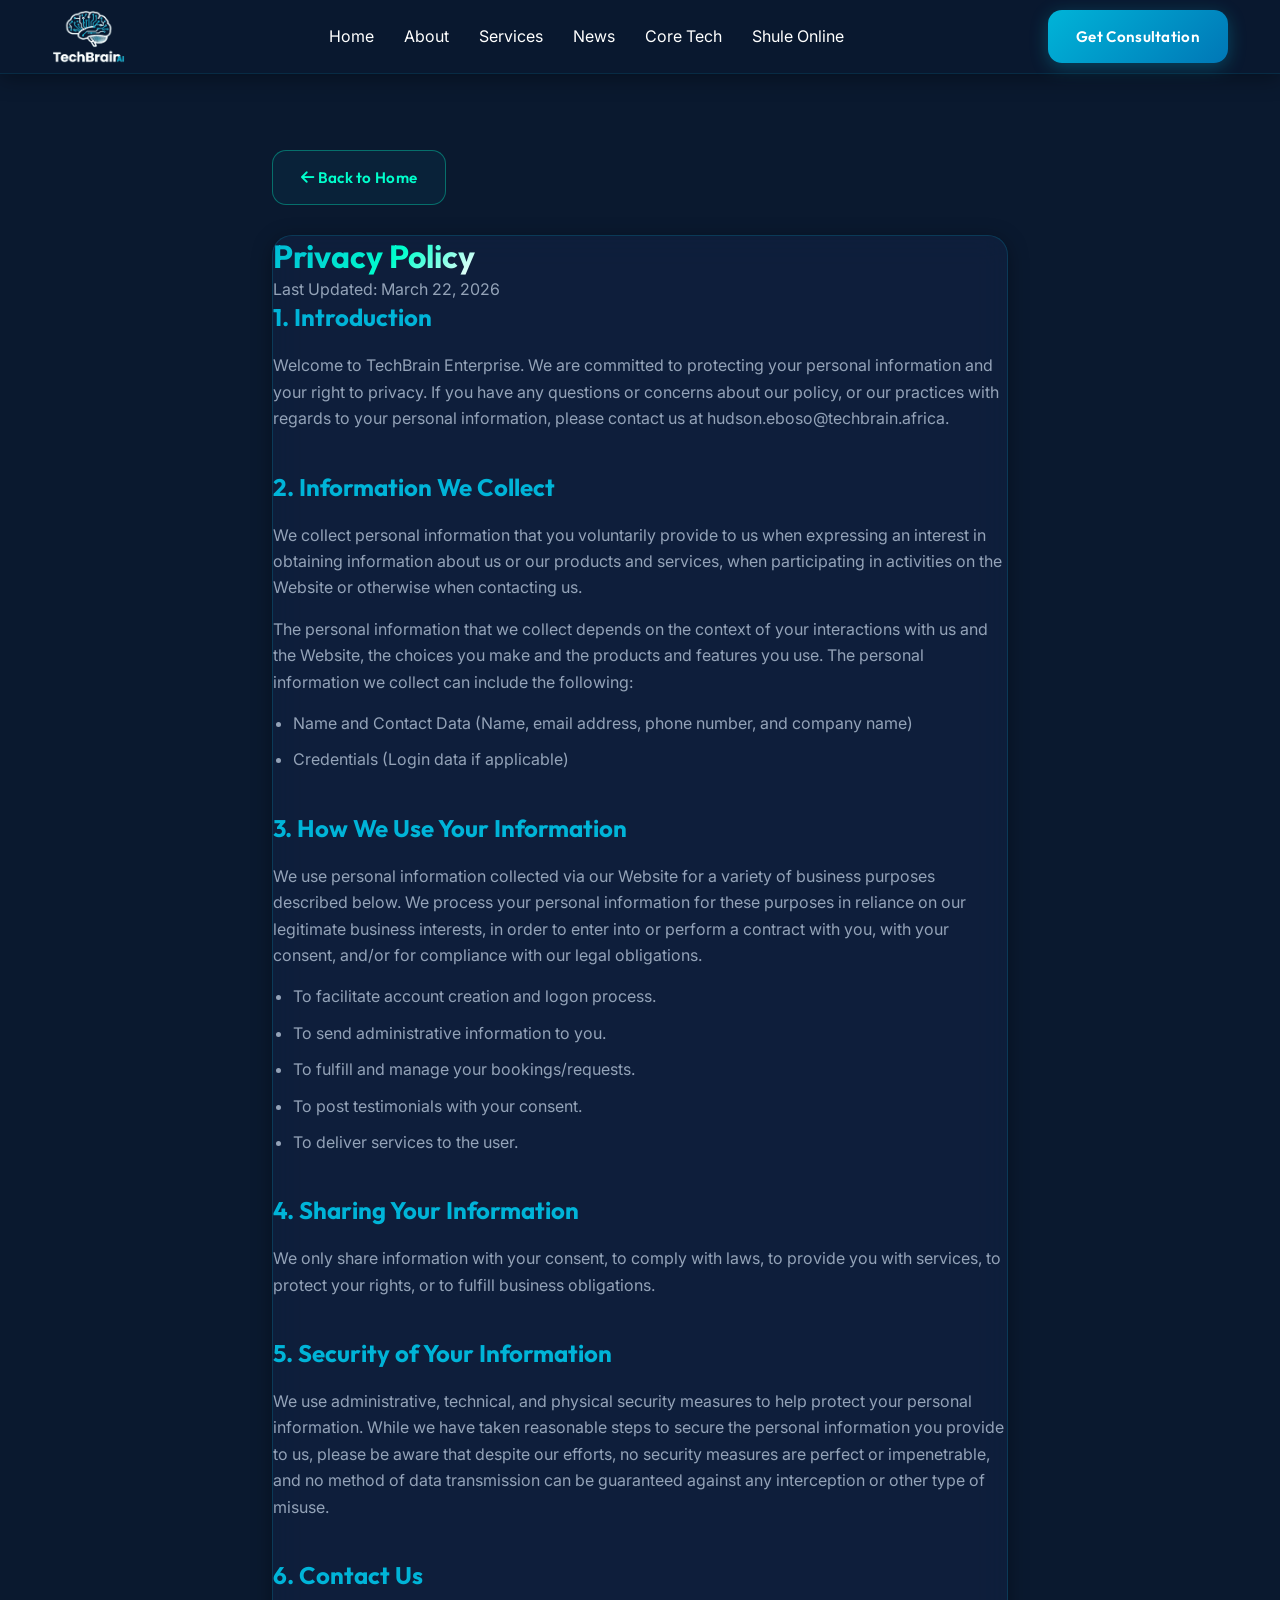
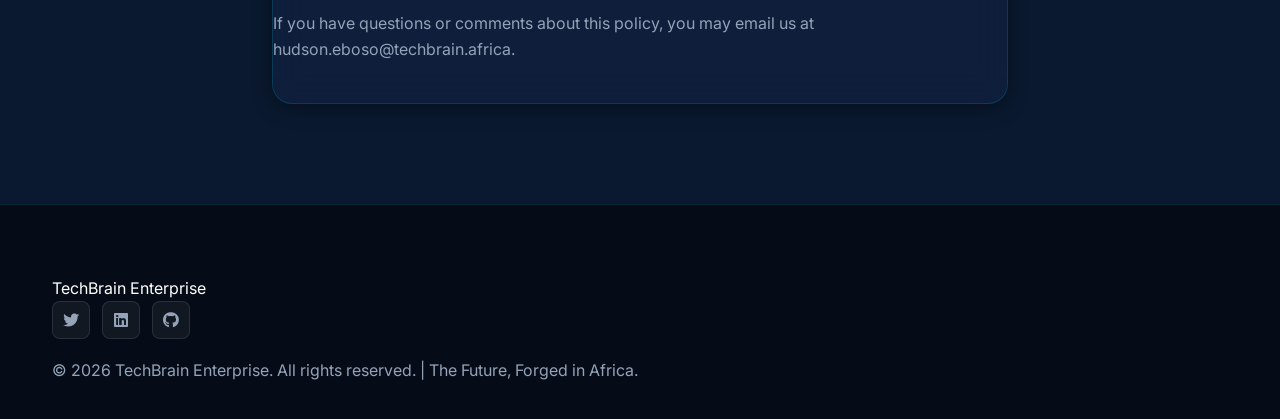
<file: privacy-policy.html>
<!DOCTYPE html>
<html lang="en">

<head>
    <meta charset="UTF-8">
    <meta name="viewport" content="width=device-width, initial-scale=1.0">
    <title>Privacy Policy | TechBrain Enterprise</title>
    <meta name="description" content="Privacy Policy for TechBrain Enterprise - Pioneering Intelligent Solutions from the Heart of Africa.">

    <!-- Google Analytics GA4 (Placeholder - User to configure Property ID later) -->
    <!--
    <script async src="https://www.googletagmanager.com/gtag/js?id=G-PLACEHOLDER"></script>
    <script>
      window.dataLayer = window.dataLayer || [];
      function gtag(){dataLayer.push(arguments);}
      gtag('js', new Date());
      gtag('config', 'G-PLACEHOLDER');
    </script>
    -->

    <!-- Fonts -->
    <link rel="preconnect" href="https://fonts.googleapis.com">
    <link rel="preconnect" href="https://fonts.gstatic.com" crossorigin>
    <link href="https://fonts.googleapis.com/css2?family=Inter:wght@300;400;500;600;700&family=Outfit:wght@300;400;500;600;700&display=swap" rel="stylesheet">

    <!-- Styles -->
    <link rel="stylesheet" href="style.css">
    <!-- FontAwesome for Icons -->
    <link rel="stylesheet" href="https://cdnjs.cloudflare.com/ajax/libs/font-awesome/6.4.0/css/all.min.css">
    
    <style>
        .policy-content {
            padding-top: 150px;
            padding-bottom: 100px;
            max-width: 800px;
            margin: 0 auto;
        }
        .policy-section {
            margin-bottom: 40px;
        }
        .policy-section h2 {
            color: var(--color-secondary);
            margin-bottom: 20px;
        }
        .policy-section p, .policy-section ul {
            color: var(--color-text-muted);
            margin-bottom: 15px;
        }
        .policy-section ul {
            padding-left: 20px;
        }
        .policy-section li {
            margin-bottom: 10px;
        }
        .back-home {
            margin-bottom: 30px;
            display: inline-block;
        }
    </style>
</head>

<body>

    <!-- Navigation -->
    <nav class="glass-panel" id="navbar">
        <div class="container nav-container">
            <a href="index.html" class="logo">
                <img src="techbrain-logo.png" alt="TechBrain AI" class="logo-img">
            </a>
            <div class="nav-links">
                <a href="index.html#home">Home</a>
                <a href="index.html#about">About</a>
                <a href="index.html#services">Services</a>
                <a href="index.html#news">News</a>
                <a href="index.html#technologies">Core Tech</a>
                <a href="shule-online.html">Shule Online</a>
            </div>
            <a href="index.html#contact" class="btn btn-primary glow-effect">Get Consultation</a>
            <div class="hamburger">
                <i class="fa-solid fa-bars"></i>
            </div>
        </div>
    </nav>

    <div class="container policy-content">
        <a href="index.html" class="back-home btn btn-outline"><i class="fa-solid fa-arrow-left"></i> Back to Home</a>
        
        <div class="glass-panel">
            <h1 class="gradient-text">Privacy Policy</h1>
            <p>Last Updated: March 22, 2026</p>
            
            <div class="policy-section">
                <h2>1. Introduction</h2>
                <p>Welcome to TechBrain Enterprise. We are committed to protecting your personal information and your right to privacy. If you have any questions or concerns about our policy, or our practices with regards to your personal information, please contact us at hudson.eboso@techbrain.africa.</p>
            </div>

            <div class="policy-section">
                <h2>2. Information We Collect</h2>
                <p>We collect personal information that you voluntarily provide to us when expressing an interest in obtaining information about us or our products and services, when participating in activities on the Website or otherwise when contacting us.</p>
                <p>The personal information that we collect depends on the context of your interactions with us and the Website, the choices you make and the products and features you use. The personal information we collect can include the following:</p>
                <ul>
                    <li>Name and Contact Data (Name, email address, phone number, and company name)</li>
                    <li>Credentials (Login data if applicable)</li>
                </ul>
            </div>

            <div class="policy-section">
                <h2>3. How We Use Your Information</h2>
                <p>We use personal information collected via our Website for a variety of business purposes described below. We process your personal information for these purposes in reliance on our legitimate business interests, in order to enter into or perform a contract with you, with your consent, and/or for compliance with our legal obligations.</p>
                <ul>
                    <li>To facilitate account creation and logon process.</li>
                    <li>To send administrative information to you.</li>
                    <li>To fulfill and manage your bookings/requests.</li>
                    <li>To post testimonials with your consent.</li>
                    <li>To deliver services to the user.</li>
                </ul>
            </div>

            <div class="policy-section">
                <h2>4. Sharing Your Information</h2>
                <p>We only share information with your consent, to comply with laws, to provide you with services, to protect your rights, or to fulfill business obligations.</p>
            </div>

            <div class="policy-section">
                <h2>5. Security of Your Information</h2>
                <p>We use administrative, technical, and physical security measures to help protect your personal information. While we have taken reasonable steps to secure the personal information you provide to us, please be aware that despite our efforts, no security measures are perfect or impenetrable, and no method of data transmission can be guaranteed against any interception or other type of misuse.</p>
            </div>

            <div class="policy-section">
                <h2>6. Contact Us</h2>
                <p>If you have questions or comments about this policy, you may email us at hudson.eboso@techbrain.africa.</p>
            </div>
        </div>
    </div>

    <!-- Footer -->
    <footer>
        <div class="container footer-content">
            <div class="footer-logo">TechBrain Enterprise</div>
            <div class="social-links">
                <a href="#"><i class="fa-brands fa-twitter"></i></a>
                <a href="https://www.linkedin.com/company/techbrainco/?viewAsMember=true" target="_blank"><i class="fa-brands fa-linkedin"></i></a>
                <a href="#"><i class="fa-brands fa-github"></i></a>
            </div>
            <p>&copy; 2026 TechBrain Enterprise. All rights reserved. | The Future, Forged in Africa.</p>
        </div>
    </footer>

</body>

</html>
</file>
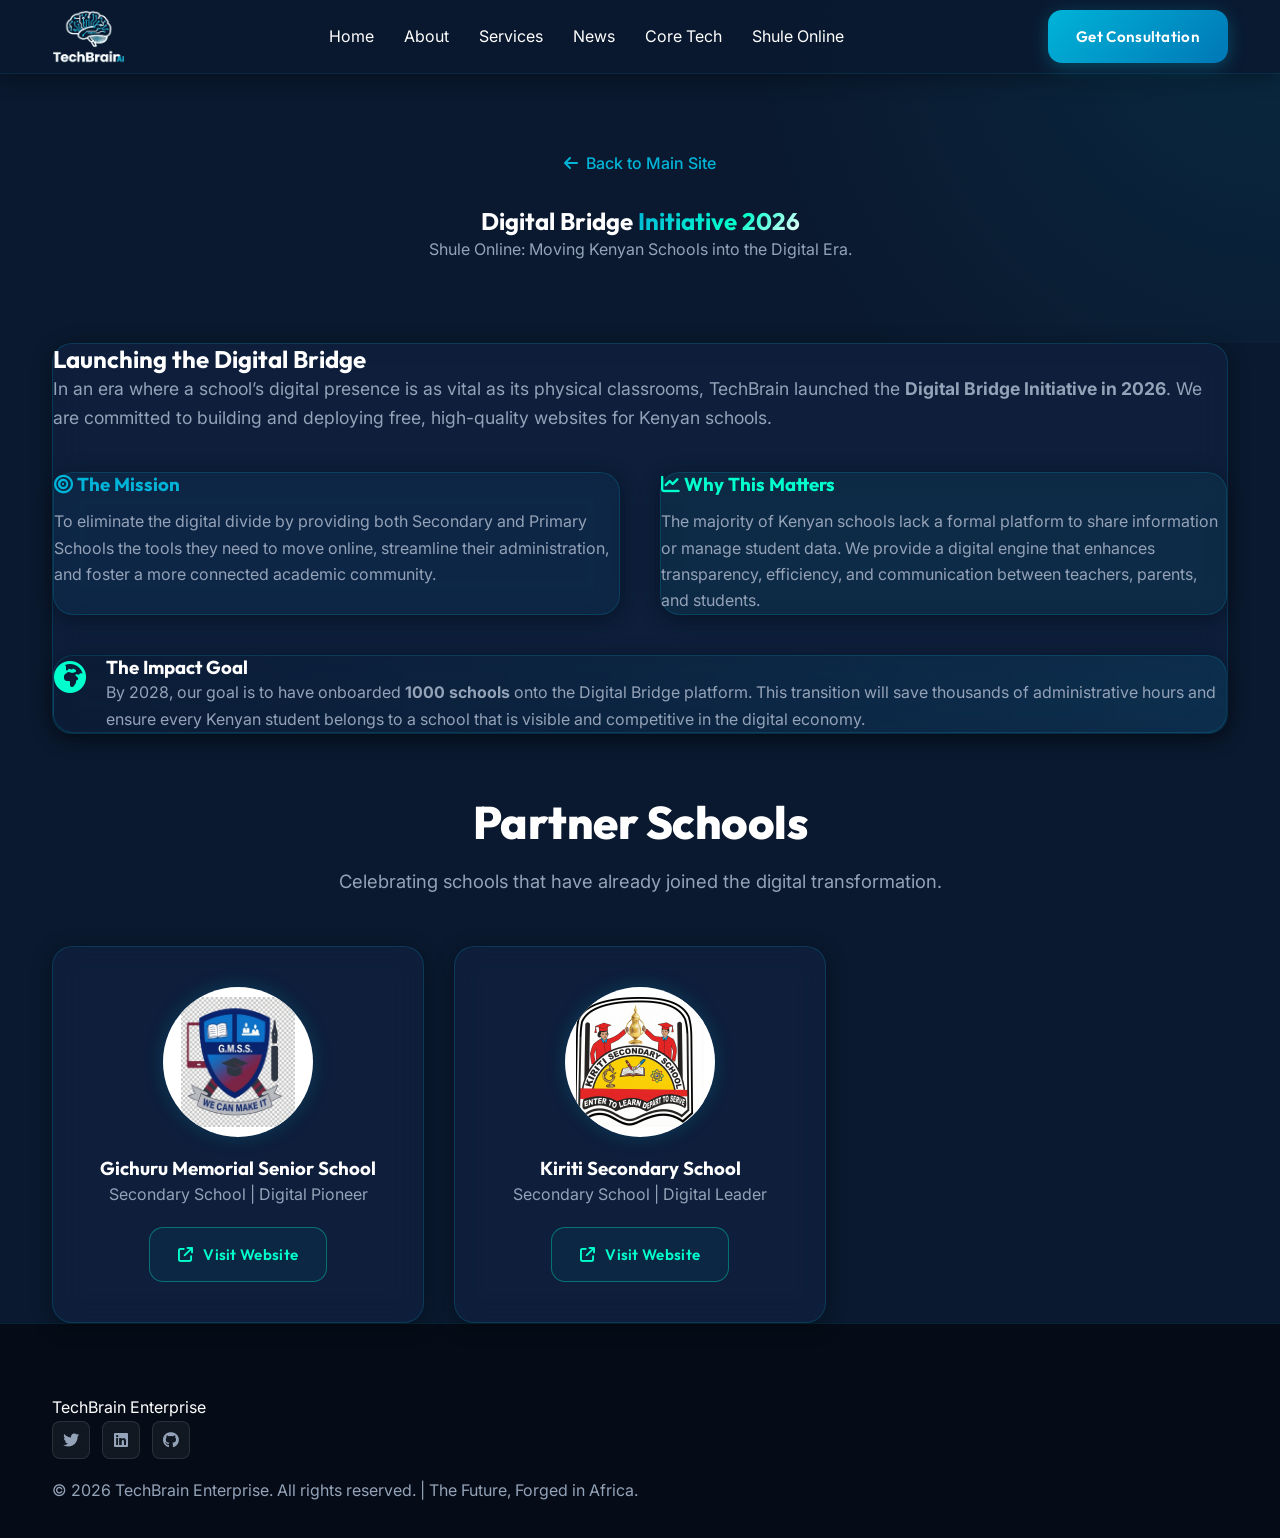
<file: shule-online.html>
<!DOCTYPE html>
<html lang="en">

<head>
    <meta charset="UTF-8">
    <meta name="viewport" content="width=device-width, initial-scale=1.0">
    <title>Shule Online | TechBrain Enterprise Initiative</title>
    <meta name="description"
        content="Digital Bridge Initiative by TechBrain Enterprise: Building and deploying free, high-quality websites for Kenyan schools.">

    <!-- Google Analytics GA4 (Placeholder - User to configure Property ID later) -->
    <!--
    <script async src="https://www.googletagmanager.com/gtag/js?id=G-PLACEHOLDER"></script>
    <script>
      window.dataLayer = window.dataLayer || [];
      function gtag(){dataLayer.push(arguments);}
      gtag('js', new Date());
      gtag('config', 'G-PLACEHOLDER');
    </script>
    -->

    <!-- Fonts -->
    <link rel="preconnect" href="https://fonts.googleapis.com">
    <link rel="preconnect" href="https://fonts.gstatic.com" crossorigin>
    <link
        href="https://fonts.googleapis.com/css2?family=Inter:wght@300;400;500;600;700&family=Outfit:wght@300;400;500;600;700&display=swap"
        rel="stylesheet">

    <!-- Styles -->
    <link rel="stylesheet" href="style.css">
    <!-- FontAwesome for Icons -->
    <link rel="stylesheet" href="https://cdnjs.cloudflare.com/ajax/libs/font-awesome/6.4.0/css/all.min.css">

    <style>
        .shule-hero {
            padding: 150px 0 80px;
            text-align: center;
            background: radial-gradient(circle at top right, rgba(0, 180, 216, 0.1), transparent 40%);
        }

        .initiative-card {
            margin-bottom: 60px;
        }

        .initiative-grid {
            display: grid;
            grid-template-columns: 1fr 1fr;
            gap: 40px;
            margin-top: 40px;
            text-align: left;
        }

        @media (max-width: 768px) {
            .initiative-grid {
                grid-template-columns: 1fr;
            }
        }

        .school-grid {
            display: grid;
            grid-template-columns: repeat(auto-fill, minmax(300px, 1fr));
            gap: 30px;
            margin-top: 40px;
        }

        .school-card {
            text-align: center;
            padding: 40px 20px;
            transition: var(--transition);
        }

        .school-card:hover {
            transform: translateY(-10px);
            border-color: var(--color-accent);
        }

        .school-logo {
            width: 150px;
            height: 150px;
            margin: 0 auto 20px;
            background: white;
            border-radius: 50%;
            padding: 10px;
            display: flex;
            align-items: center;
            justify-content: center;
            box-shadow: 0 0 20px rgba(0, 180, 216, 0.2);
            overflow: hidden;
        }

        .school-logo img {
            max-width: 100%;
            max-height: 100%;
            object-fit: contain;
        }

        .back-link {
            display: inline-flex;
            align-items: center;
            gap: 8px;
            margin-bottom: 30px;
            color: var(--color-secondary);
            font-weight: 500;
        }

        .back-link:hover {
            color: var(--color-accent);
        }
    </style>
</head>

<body>

    <!-- Navigation -->
    <nav class="glass-panel" id="navbar">
        <div class="container nav-container">
            <a href="index.html" class="logo">
                <img src="techbrain-logo.png" alt="TechBrain AI" class="logo-img">
            </a>
            <div class="nav-links">
                <a href="index.html#home">Home</a>
                <a href="index.html#about">About</a>
                <a href="index.html#services">Services</a>
                <a href="index.html#news">News</a>
                <a href="index.html#technologies">Core Tech</a>
                <a href="shule-online.html" class="highlight">Shule Online</a>
            </div>
            <a href="index.html#contact" class="btn btn-primary glow-effect">Get Consultation</a>
            <div class="hamburger">
                <i class="fa-solid fa-bars"></i>
            </div>
        </div>
    </nav>

    <!-- Hero Section -->
    <section class="shule-hero">
        <div class="container">
            <a href="index.html" class="back-link"><i class="fa-solid fa-arrow-left"></i> Back to Main Site</a>
            <h1 class="fade-in-up">Digital Bridge <span class="gradient-text">Initiative 2026</span></h1>
            <p class="fade-in-up delay-1" style="max-width: 800px; margin: 0 auto; color: var(--color-text-muted);">Shule Online: Moving Kenyan Schools into the Digital Era.</p>
        </div>
    </section>

    <!-- Project Background -->
    <section class="section">
        <div class="container">
            <div class="initiative-card glass-panel fade-in-up">
                <h2>Launching the Digital Bridge</h2>
                <p style="font-size: 1.1rem; margin-bottom: 30px; color: var(--color-text-muted);">In an era where a school’s digital presence is as vital as its physical classrooms, TechBrain launched the <strong>Digital Bridge Initiative in 2026</strong>. We are committed to building and deploying free, high-quality websites for Kenyan schools.</p>

                <div class="initiative-grid">
                    <div class="glass-panel" style="background: rgba(0, 180, 216, 0.05);">
                        <h3 style="color: var(--color-secondary); margin-bottom: 12px;"><i class="fa-solid fa-bullseye"></i> The Mission</h3>
                        <p style="color: var(--color-text-muted);">To eliminate the digital divide by providing both Secondary and Primary Schools the tools they need to move online, streamline their administration, and foster a more connected academic community.</p>
                    </div>
                    <div class="glass-panel" style="background: rgba(0, 255, 204, 0.05);">
                        <h3 style="color: var(--color-accent); margin-bottom: 12px;"><i class="fa-solid fa-chart-line"></i> Why This Matters</h3>
                        <p style="color: var(--color-text-muted);">The majority of Kenyan schools lack a formal platform to share information or manage student data. We provide a digital engine that enhances transparency, efficiency, and communication between teachers, parents, and students.</p>
                    </div>
                </div>

                <div class="mission-box glass-panel"
                    style="margin-top: 40px; background: linear-gradient(90deg, rgba(10, 25, 47, 0.5), rgba(0, 180, 216, 0.1)); display: flex; gap: 20px; align-items: flex-start;">
                    <i class="fa-solid fa-earth-africa" style="font-size: 2rem; color: var(--color-accent); margin-top: 5px;"></i>
                    <div>
                        <h3>The Impact Goal</h3>
                        <p style="color: var(--color-text-muted);">By 2028, our goal is to have onboarded <strong>1000 schools</strong> onto the Digital Bridge platform. This transition will save thousands of administrative hours and ensure every Kenyan student belongs to a school that is visible and competitive in the digital economy.</p>
                    </div>
                </div>
            </div>
        </div>
    </section>

    <!-- Partner Schools -->
    <section class="section bg-gradient">
        <div class="container">
            <h2 class="section-title text-center">Partner Schools</h2>
            <p class="section-subtitle text-center">Celebrating schools that have already joined the digital transformation.</p>

            <div class="school-grid">
                <!-- Gichuru Memorial Senior School -->
                <div class="school-card glass-panel fade-in-up">
                    <div class="school-logo">
                        <img src="logo_gichuru.png" alt="Gichuru Memorial Senior School Logo">
                    </div>
                    <h3>Gichuru Memorial Senior School</h3>
                    <p style="color: var(--color-text-muted);">Secondary School | Digital Pioneer</p>
                    <a href="#" class="btn btn-outline" style="margin-top: 20px;">
                        <i class="fa-solid fa-arrow-up-right-from-square"></i> Visit Website
                    </a>
                </div>

                <!-- Kiriti Secondary School -->
                <div class="school-card glass-panel fade-in-up delay-1">
                    <div class="school-logo">
                        <img src="logo_kiriti.png" alt="Kiriti Secondary School Logo">
                    </div>
                    <h3>Kiriti Secondary School</h3>
                    <p style="color: var(--color-text-muted);">Secondary School | Digital Leader</p>
                    <a href="#" class="btn btn-outline" style="margin-top: 20px;">
                        <i class="fa-solid fa-arrow-up-right-from-square"></i> Visit Website
                    </a>
                </div>
            </div>
        </div>
    </section>

    <!-- Footer -->
    <footer>
        <div class="container footer-content">
            <div class="footer-logo">TechBrain Enterprise</div>
            <div class="social-links">
                <a href="#"><i class="fa-brands fa-twitter"></i></a>
                <a href="https://www.linkedin.com/company/techbrainco/?viewAsMember=true" target="_blank"><i
                        class="fa-brands fa-linkedin"></i></a>
                <a href="#"><i class="fa-brands fa-github"></i></a>
            </div>
            <p>&copy; 2026 TechBrain Enterprise. All rights reserved. | The Future, Forged in Africa.</p>
        </div>
    </footer>

    <script src="script.js"></script>
</body>

</html>
</file>
<file: style.css>
/* =================================================================
   TECHBRAIN ENTERPRISE - PREMIER REDESIGN STYLESHEET
   Core Palette: Deep Space Blue, High-Tech Cyan, Electric Mint, Orange
   Mobile-First Architecture & Immersive Visual Showcase
   ================================================================= */

:root {
    --color-primary: #0a192f;
    --color-primary-dark: #060e1b;
    --color-primary-light: #112240;
    --color-secondary: #00b4d8;
    --color-accent: #00ffcc;
    --color-accent-orange: #ff9933;
    --color-accent-red: #ff3366;
    --color-bg: #0a192f;
    --color-text: #ffffff;
    --color-text-muted: #94a3b8;
    --color-text-dim: #64748b;
    
    --glass-bg: rgba(17, 34, 64, 0.7);
    --glass-bg-hover: rgba(23, 42, 69, 0.85);
    --glass-border: rgba(0, 180, 216, 0.18);
    --glass-border-bright: rgba(0, 255, 204, 0.45);
    
    --font-heading: 'Outfit', sans-serif;
    --font-body: 'Inter', sans-serif;
    --font-mono: 'JetBrains Mono', monospace;
    
    --transition-fast: all 0.2s cubic-bezier(0.16, 1, 0.3, 1);
    --transition: all 0.35s cubic-bezier(0.16, 1, 0.3, 1);
    --transition-slow: all 0.6s cubic-bezier(0.16, 1, 0.3, 1);
    
    --radius-sm: 8px;
    --radius-md: 14px;
    --radius-lg: 20px;
    --radius-full: 9999px;
    
    --shadow-subtle: 0 4px 20px rgba(0, 0, 0, 0.35);
    --shadow-glow-cyan: 0 0 25px rgba(0, 180, 216, 0.35);
    --shadow-glow-accent: 0 0 30px rgba(0, 255, 204, 0.3);
    
    --section-padding: 90px 0;
}

/* Base & Reset */
*, *::before, *::after {
    margin: 0;
    padding: 0;
    box-sizing: border-box;
}

html {
    scroll-behavior: smooth;
    font-size: 16px;
    -webkit-text-size-adjust: 100%;
}

body {
    font-family: var(--font-body);
    background-color: var(--color-bg);
    color: var(--color-text);
    line-height: 1.65;
    overflow-x: hidden;
    position: relative;
    -webkit-font-smoothing: antialiased;
    -moz-osx-font-smoothing: grayscale;
}

/* Container */
.container {
    width: 100%;
    max-width: 1240px;
    margin: 0 auto;
    padding: 0 20px;
}

@media (min-width: 768px) {
    .container {
        padding: 0 32px;
    }
}

/* Typography */
h1, h2, h3, h4, h5, h6 {
    font-family: var(--font-heading);
    font-weight: 700;
    color: var(--color-text);
    line-height: 1.25;
}

p {
    color: var(--color-text-muted);
}

a {
    text-decoration: none;
    color: inherit;
    transition: var(--transition-fast);
}

img {
    max-width: 100%;
    height: auto;
    display: block;
}

.gradient-text {
    background: linear-gradient(135deg, #00b4d8 0%, #00ffcc 60%, #ffffff 100%);
    -webkit-background-clip: text;
    -webkit-text-fill-color: transparent;
    display: inline-block;
}

.subheading-accent {
    display: inline-block;
    font-family: var(--font-mono);
    font-size: 0.8rem;
    font-weight: 600;
    color: var(--color-accent);
    letter-spacing: 2.5px;
    text-transform: uppercase;
    margin-bottom: 12px;
}

.section-title {
    font-size: 2.2rem;
    font-weight: 800;
    margin-bottom: 15px;
    letter-spacing: -0.5px;
}

.section-subtitle {
    font-size: 1.05rem;
    max-width: 680px;
    margin: 0 auto 50px auto;
    color: var(--color-text-muted);
}

@media (min-width: 768px) {
    .section-title {
        font-size: 2.85rem;
    }
    .section-subtitle {
        font-size: 1.15rem;
    }
}

.text-center {
    text-align: center;
}

/* Glassmorphism & Cards */
.glass-panel {
    background: var(--glass-bg);
    backdrop-filter: blur(14px);
    -webkit-backdrop-filter: blur(14px);
    border: 1px solid var(--glass-border);
    border-radius: var(--radius-lg);
    box-shadow: var(--shadow-subtle);
    transition: var(--transition);
}

.glass-panel:hover {
    border-color: rgba(0, 255, 204, 0.35);
    box-shadow: 0 8px 30px rgba(0, 0, 0, 0.45);
}

/* Buttons */
.btn {
    display: inline-flex;
    align-items: center;
    justify-content: center;
    gap: 10px;
    padding: 14px 28px;
    font-family: var(--font-heading);
    font-size: 0.95rem;
    font-weight: 600;
    border-radius: var(--radius-md);
    cursor: pointer;
    transition: var(--transition);
    border: none;
    text-align: center;
    letter-spacing: 0.3px;
    white-space: nowrap;
}

.btn-primary {
    background: linear-gradient(135deg, var(--color-secondary), #0077b6);
    color: #ffffff;
    box-shadow: 0 4px 18px rgba(0, 180, 216, 0.3);
}

.btn-primary:hover {
    background: linear-gradient(135deg, #00c6ff, var(--color-secondary));
    box-shadow: 0 6px 25px rgba(0, 180, 216, 0.55);
    transform: translateY(-2px);
    color: #ffffff;
}

.btn-outline {
    background: rgba(0, 180, 216, 0.06);
    color: var(--color-accent);
    border: 1px solid rgba(0, 255, 204, 0.35);
}

.btn-outline:hover {
    background: rgba(0, 255, 204, 0.12);
    border-color: var(--color-accent);
    color: #ffffff;
    transform: translateY(-2px);
}

.btn-sm {
    padding: 10px 20px;
    font-size: 0.88rem;
}

.full-width {
    width: 100%;
}

.glow-effect {
    position: relative;
    overflow: hidden;
}

.glow-effect::after {
    content: '';
    position: absolute;
    top: -50%;
    left: -50%;
    width: 200%;
    height: 200%;
    background: linear-gradient(
        45deg,
        transparent,
        rgba(255, 255, 255, 0.15),
        transparent
    );
    transform: rotate(45deg) translate(-100%, -100%);
    transition: transform 0.6s ease;
}

.glow-effect:hover::after {
    transform: rotate(45deg) translate(100%, 100%);
}

/* =================================================================
   NAVIGATION (Mobile-First Header)
   ================================================================= */
#navbar {
    position: fixed;
    top: 0;
    left: 0;
    width: 100%;
    z-index: 1000;
    background: rgba(10, 25, 47, 0.85);
    backdrop-filter: blur(16px);
    -webkit-backdrop-filter: blur(16px);
    border-radius: 0;
    border: none;
    border-bottom: 1px solid rgba(0, 180, 216, 0.12);
    transition: var(--transition);
    height: 74px;
}

#navbar.scrolled {
    background: rgba(6, 14, 27, 0.95);
    border-bottom-color: rgba(0, 255, 204, 0.25);
    box-shadow: 0 10px 30px rgba(0, 0, 0, 0.6);
}

.nav-container {
    display: flex;
    align-items: center;
    justify-content: space-between;
    height: 100%;
}

.logo {
    display: flex;
    align-items: center;
    z-index: 1001;
}

.logo-img {
    height: 48px;
    width: auto;
    object-fit: contain;
    transition: var(--transition);
}

.nav-actions {
    display: flex;
    align-items: center;
    gap: 16px;
}

.desktop-only {
    display: none;
}

/* Hamburger for Mobile */
.hamburger {
    background: transparent;
    border: none;
    cursor: pointer;
    display: flex;
    flex-direction: column;
    gap: 5px;
    padding: 8px;
    z-index: 1001;
}

.hamburger .bar {
    display: block;
    width: 24px;
    height: 2px;
    background-color: var(--color-accent);
    border-radius: 2px;
    transition: var(--transition-fast);
}

.hamburger.active .bar:nth-child(1) {
    transform: translateY(7px) rotate(45deg);
}

.hamburger.active .bar:nth-child(2) {
    opacity: 0;
}

.hamburger.active .bar:nth-child(3) {
    transform: translateY(-7px) rotate(-45deg);
}

/* Mobile Nav Drawer */
.nav-links {
    position: fixed;
    top: 0;
    right: -100%;
    width: 82%;
    max-width: 360px;
    height: 100vh;
    background: #0b1a30;
    border-left: 1px solid var(--glass-border);
    display: flex;
    flex-direction: column;
    padding: 100px 30px 40px;
    gap: 22px;
    transition: right 0.4s cubic-bezier(0.16, 1, 0.3, 1);
    box-shadow: -10px 0 40px rgba(0, 0, 0, 0.7);
    z-index: 1000;
}

.nav-links.active {
    right: 0;
}

.nav-link {
    font-family: var(--font-heading);
    font-size: 1.15rem;
    font-weight: 500;
    color: var(--color-text-muted);
    padding: 10px 0;
    border-bottom: 1px solid rgba(255, 255, 255, 0.05);
}

.nav-link:hover, .nav-link.active {
    color: var(--color-accent);
    padding-left: 8px;
}

.btn-nav-cta {
    margin-top: 15px;
    background: linear-gradient(135deg, var(--color-secondary), var(--color-accent));
    color: #060e1b !important;
    text-align: center;
    border-radius: var(--radius-md);
    font-weight: 700;
    padding: 12px 0;
}

.mobile-drawer-backdrop {
    position: fixed;
    top: 0;
    left: 0;
    width: 100vw;
    height: 100vh;
    background: rgba(0, 0, 0, 0.75);
    backdrop-filter: blur(4px);
    z-index: 999;
    opacity: 0;
    pointer-events: none;
    transition: opacity 0.3s ease;
}

.mobile-drawer-backdrop.active {
    opacity: 1;
    pointer-events: auto;
}

/* Desktop Navigation */
@media (min-width: 992px) {
    .desktop-only {
        display: inline-flex;
    }
    
    .hamburger {
        display: none;
    }
    
    .nav-links {
        position: static;
        width: auto;
        max-width: none;
        height: auto;
        background: transparent;
        border: none;
        box-shadow: none;
        flex-direction: row;
        padding: 0;
        gap: 30px;
    }
    
    .nav-link {
        font-size: 0.95rem;
        padding: 6px 0;
        border: none;
        position: relative;
    }
    
    .nav-link::after {
        content: '';
        position: absolute;
        bottom: 0;
        left: 0;
        width: 0%;
        height: 2px;
        background: var(--color-accent);
        transition: width 0.3s ease;
    }
    
    .nav-link:hover::after, .nav-link.active::after {
        width: 100%;
    }
    
    .btn-nav-cta {
        display: none;
    }
    
    .logo-img {
        height: 54px;
    }
}

/* =================================================================
   HERO SECTION
   ================================================================= */
.hero-section {
    position: relative;
    min-height: 100vh;
    padding: 130px 0 80px;
    display: flex;
    align-items: center;
    overflow: hidden;
    background: radial-gradient(circle at 50% 25%, #102a4c 0%, #0a192f 70%);
}

#particle-canvas {
    position: absolute;
    top: 0;
    left: 0;
    width: 100%;
    height: 100%;
    z-index: 1;
    opacity: 0.85;
}

.scanner-line {
    position: absolute;
    top: 0;
    left: 0;
    width: 100%;
    height: 2px;
    background: linear-gradient(90deg, transparent, var(--color-accent), transparent);
    box-shadow: 0 0 15px var(--color-accent);
    z-index: 2;
    animation: scanAnim 7s infinite linear;
    pointer-events: none;
}

@keyframes scanAnim {
    0% { top: 0%; opacity: 0; }
    5% { opacity: 1; }
    95% { opacity: 1; }
    100% { top: 100%; opacity: 0; }
}

/* Hacker Alert Boxes */
.hacker-alert-overlay {
    position: absolute;
    top: 0;
    left: 0;
    width: 100%;
    height: 100%;
    pointer-events: none;
    z-index: 3;
}

.hacker-alert-box {
    position: absolute;
    padding: 12px 18px;
    border-radius: var(--radius-md);
    background: rgba(6, 14, 27, 0.92);
    border-left: 4px solid var(--color-secondary);
    box-shadow: 0 8px 30px rgba(0, 0, 0, 0.6);
    max-width: 320px;
    opacity: 0;
    transform: translateY(12px) scale(0.96);
    transition: all 0.5s cubic-bezier(0.16, 1, 0.3, 1);
    font-size: 0.82rem;
    display: none;
}

@media (min-width: 900px) {
    .hacker-alert-box {
        display: block;
    }
}

.hacker-alert-box.show {
    opacity: 1;
    transform: translateY(0) scale(1);
}

#hero-alert-1 { top: 18%; left: 6%; border-color: var(--color-secondary); }
#hero-alert-2 { bottom: 22%; right: 6%; border-color: var(--color-accent-orange); }
#hero-alert-3 { top: 24%; right: 8%; border-color: var(--color-accent); }

.alert-header {
    font-family: var(--font-mono);
    font-weight: 700;
    font-size: 0.76rem;
    letter-spacing: 1px;
    margin-bottom: 4px;
    display: flex;
    align-items: center;
    gap: 8px;
}

.alert-cyan .alert-header { color: var(--color-secondary); }
.alert-orange .alert-header { color: var(--color-accent-orange); }
.alert-green .alert-header { color: var(--color-accent); }
.alert-red .alert-header { color: var(--color-accent-red); }

.alert-body {
    color: #cbd5e1;
    font-size: 0.78rem;
    line-height: 1.4;
    font-family: var(--font-mono);
}

/* Hero Content */
.hero-content {
    position: relative;
    z-index: 5;
    text-align: center;
    max-width: 920px;
}

.hero-badge {
    display: inline-flex;
    align-items: center;
    gap: 10px;
    padding: 6px 16px;
    background: rgba(0, 180, 216, 0.1);
    border: 1px solid rgba(0, 180, 216, 0.3);
    border-radius: var(--radius-full);
    font-family: var(--font-mono);
    font-size: 0.76rem;
    color: var(--color-accent);
    letter-spacing: 1.5px;
    margin-bottom: 24px;
}

.badge-dot {
    width: 8px;
    height: 8px;
    background-color: var(--color-accent);
    border-radius: 50%;
    box-shadow: 0 0 10px var(--color-accent);
    animation: pulse 1.8s infinite;
}

@keyframes pulse {
    0%, 100% { opacity: 1; transform: scale(1); }
    50% { opacity: 0.4; transform: scale(0.85); }
}

.hero-title {
    font-size: 2.3rem;
    font-weight: 800;
    line-height: 1.18;
    margin-bottom: 18px;
    letter-spacing: -0.5px;
}

@media (min-width: 768px) {
    .hero-title {
        font-size: 3.6rem;
    }
}

@media (min-width: 1024px) {
    .hero-title {
        font-size: 4.2rem;
    }
}

.dynamic-text-wrapper {
    font-family: var(--font-mono);
    font-size: 1.05rem;
    margin-bottom: 22px;
    color: var(--color-accent);
    min-height: 30px;
}

.type-prefix {
    color: var(--color-text-dim);
    font-size: 0.85rem;
}

.cursor {
    animation: blink 0.8s infinite;
    color: var(--color-accent);
}

@keyframes blink {
    0%, 100% { opacity: 1; }
    50% { opacity: 0; }
}

.hero-subtitle {
    font-size: 1.05rem;
    line-height: 1.7;
    color: var(--color-text-muted);
    margin: 0 auto 35px auto;
    max-width: 720px;
}

.hero-btns {
    display: flex;
    flex-direction: column;
    gap: 14px;
    justify-content: center;
    margin-bottom: 45px;
}

@media (min-width: 540px) {
    .hero-btns {
        flex-direction: row;
    }
}

/* Hero Pillars Bar (Direct Jump Chips) */
.hero-pillars-bar {
    display: grid;
    grid-template-columns: 1fr;
    gap: 12px;
    margin-top: 25px;
    text-align: left;
}

@media (min-width: 768px) {
    .hero-pillars-bar {
        grid-template-columns: repeat(3, 1fr);
        gap: 18px;
    }
}

.pillar-chip {
    display: flex;
    align-items: center;
    gap: 14px;
    padding: 14px 18px;
    background: rgba(17, 34, 64, 0.65);
    border: 1px solid rgba(0, 180, 216, 0.2);
    border-radius: var(--radius-md);
    backdrop-filter: blur(8px);
    transition: var(--transition-fast);
}

.pillar-chip:hover {
    border-color: var(--color-accent);
    background: rgba(17, 34, 64, 0.9);
    transform: translateY(-3px);
}

.chip-icon {
    width: 40px;
    height: 40px;
    border-radius: var(--radius-sm);
    background: rgba(0, 180, 216, 0.15);
    color: var(--color-accent);
    display: flex;
    align-items: center;
    justify-content: center;
    font-size: 1.1rem;
    flex-shrink: 0;
}

.chip-text strong {
    display: block;
    font-size: 0.92rem;
    color: #ffffff;
}

.chip-text span {
    font-size: 0.75rem;
    color: var(--color-text-muted);
}

.scroll-indicator {
    position: absolute;
    bottom: 25px;
    left: 50%;
    transform: translateX(-50%);
    display: flex;
    flex-direction: column;
    align-items: center;
    gap: 6px;
    color: var(--color-text-dim);
    font-family: var(--font-mono);
    font-size: 0.68rem;
    letter-spacing: 2px;
    z-index: 5;
    animation: bounce 2s infinite;
}

@keyframes bounce {
    0%, 20%, 50%, 80%, 100% { transform: translate(-50%, 0); }
    40% { transform: translate(-50%, -8px); }
    60% { transform: translate(-50%, -4px); }
}

/* =================================================================
   TICKER SECTION
   ================================================================= */
.ticker-section {
    padding: 40px 0;
    background: #081426;
    border-top: 1px solid rgba(0, 180, 216, 0.1);
    border-bottom: 1px solid rgba(0, 180, 216, 0.1);
    overflow: hidden;
}

.ticker-heading {
    font-family: var(--font-mono);
    font-size: 0.75rem;
    letter-spacing: 2.5px;
    color: var(--color-text-dim);
    margin-bottom: 22px;
}

.ticker-container {
    overflow: hidden;
    white-space: nowrap;
    position: relative;
    mask-image: linear-gradient(90deg, transparent, #000 10%, #000 90%, transparent);
    -webkit-mask-image: linear-gradient(90deg, transparent, #000 10%, #000 90%, transparent);
}

.ticker-track {
    display: inline-flex;
    gap: 25px;
    animation: tickerSlide 35s linear infinite;
}

.ticker-track:hover {
    animation-play-state: paused;
}

@keyframes tickerSlide {
    0% { transform: translateX(0); }
    100% { transform: translateX(-50%); }
}

.ticker-card {
    display: inline-flex;
    align-items: center;
    gap: 14px;
    padding: 10px 18px;
    background: rgba(17, 34, 64, 0.5);
    border: 1px solid rgba(255, 255, 255, 0.06);
    border-radius: var(--radius-md);
    flex-shrink: 0;
}

.ticker-logo-box {
    width: 38px;
    height: 38px;
    background: #ffffff;
    border-radius: var(--radius-sm);
    display: flex;
    align-items: center;
    justify-content: center;
    padding: 4px;
    overflow: hidden;
}

.ticker-logo-box img {
    max-width: 100%;
    max-height: 100%;
    object-fit: contain;
}

.ticker-card-info {
    text-align: left;
}

.ticker-card-info h4 {
    font-size: 0.88rem;
    font-weight: 600;
    color: #ffffff;
}

.ticker-card-info p {
    font-size: 0.72rem;
    color: var(--color-text-dim);
    margin: 0;
}

/* =================================================================
   ABOUT / AUTHORITY SECTION
   ================================================================= */
.about-premium-section {
    padding: var(--section-padding);
    background: #091a32;
}

.about-grid {
    display: grid;
    grid-template-columns: 1fr;
    gap: 40px;
}

@media (min-width: 992px) {
    .about-grid {
        grid-template-columns: 1.15fr 0.85fr;
        align-items: center;
    }
}

.about-narrative {
    padding: 35px 25px;
}

@media (min-width: 768px) {
    .about-narrative {
        padding: 50px 45px;
    }
}

.about-narrative h2 {
    font-size: 1.85rem;
    margin-bottom: 20px;
    line-height: 1.25;
}

@media (min-width: 768px) {
    .about-narrative h2 {
        font-size: 2.35rem;
    }
}

.about-narrative p {
    margin-bottom: 18px;
    font-size: 1.02rem;
}

.data-privacy-pledge {
    display: flex;
    gap: 16px;
    align-items: flex-start;
    padding: 18px;
    background: rgba(0, 255, 204, 0.05);
    border: 1px solid rgba(0, 255, 204, 0.2);
    border-radius: var(--radius-md);
    margin-top: 25px;
}

.data-privacy-pledge i {
    font-size: 1.5rem;
    color: var(--color-accent);
    margin-top: 3px;
    flex-shrink: 0;
}

.data-privacy-pledge strong {
    display: block;
    color: #ffffff;
    font-size: 0.95rem;
    margin-bottom: 4px;
}

.data-privacy-pledge p {
    font-size: 0.85rem;
    margin-bottom: 0;
}

/* Stats Matrix */
.about-stats-matrix {
    display: grid;
    grid-template-columns: 1fr;
    gap: 18px;
}

@media (min-width: 540px) {
    .about-stats-matrix {
        grid-template-columns: 1fr 1fr;
    }
}

.stat-card {
    padding: 26px 20px;
    text-align: left;
}

.stat-val {
    font-family: var(--font-heading);
    font-size: 2.3rem;
    font-weight: 800;
    color: var(--color-accent);
    line-height: 1;
    margin-bottom: 8px;
}

.stat-label {
    font-size: 0.95rem;
    font-weight: 700;
    color: #ffffff;
    margin-bottom: 6px;
}

.stat-card p {
    font-size: 0.8rem;
    line-height: 1.4;
    margin: 0;
}

/* =================================================================
   SERVICE PILLAR SECTIONS (Huge Immersive Images)
   ================================================================= */
.service-pillar-section {
    padding: var(--section-padding);
    position: relative;
}

.bg-gradient-alt {
    background: radial-gradient(circle at 80% 20%, #0d223f 0%, #081324 80%);
}

.pillar-header {
    text-align: center;
    margin-bottom: 45px;
}

.pillar-badge-num {
    display: inline-block;
    padding: 4px 14px;
    background: rgba(0, 180, 216, 0.15);
    border: 1px solid var(--color-secondary);
    border-radius: var(--radius-full);
    font-family: var(--font-mono);
    font-size: 0.75rem;
    font-weight: 700;
    color: var(--color-accent);
    letter-spacing: 2px;
    margin-bottom: 15px;
}

/* Immersive Hero Card */
.immersive-hero-card {
    overflow: hidden;
    margin-bottom: 45px;
    border: 1px solid rgba(0, 180, 216, 0.25);
}

.immersive-image-wrapper {
    position: relative;
    width: 100%;
    min-height: 280px;
    max-height: 520px;
    overflow: hidden;
    background: #060e1b;
}

@media (min-width: 768px) {
    .immersive-image-wrapper {
        min-height: 420px;
    }
}

.immersive-hero-img {
    width: 100%;
    height: 100%;
    object-fit: cover;
    object-position: center;
    transition: transform 0.8s ease;
}

.immersive-hero-card:hover .immersive-hero-img {
    transform: scale(1.025);
}

.image-gradient-overlay {
    position: absolute;
    bottom: 0;
    left: 0;
    width: 100%;
    height: 75%;
    background: linear-gradient(0deg, rgba(10, 25, 47, 0.98) 0%, rgba(10, 25, 47, 0.4) 60%, transparent 100%);
    pointer-events: none;
}

.hero-image-caption {
    position: absolute;
    bottom: 25px;
    left: 20px;
    right: 20px;
    z-index: 2;
}

@media (min-width: 768px) {
    .hero-image-caption {
        bottom: 35px;
        left: 40px;
        right: 40px;
    }
}

.live-pill {
    display: inline-flex;
    align-items: center;
    gap: 8px;
    padding: 4px 12px;
    background: rgba(0, 255, 204, 0.15);
    border: 1px solid var(--color-accent);
    border-radius: var(--radius-full);
    font-family: var(--font-mono);
    font-size: 0.72rem;
    color: var(--color-accent);
    letter-spacing: 1.5px;
    margin-bottom: 10px;
}

.live-pill.accent-orange {
    background: rgba(255, 153, 51, 0.15);
    border-color: var(--color-accent-orange);
    color: var(--color-accent-orange);
}

.live-pill.alert-red {
    background: rgba(255, 51, 102, 0.15);
    border-color: var(--color-accent-red);
    color: var(--color-accent-red);
}

.hero-image-caption h3 {
    font-size: 1.35rem;
    font-weight: 700;
    color: #ffffff;
    margin-bottom: 6px;
    text-shadow: 0 2px 10px rgba(0, 0, 0, 0.8);
}

@media (min-width: 768px) {
    .hero-image-caption h3 {
        font-size: 1.85rem;
    }
}

.hero-image-caption p {
    font-size: 0.92rem;
    color: #cbd5e1;
    margin: 0;
    text-shadow: 0 2px 8px rgba(0, 0, 0, 0.8);
}

/* Immersive Details Grid */
.immersive-details-grid {
    display: grid;
    grid-template-columns: 1fr;
    gap: 20px;
    padding: 25px 20px;
    background: rgba(10, 25, 47, 0.95);
    border-top: 1px solid rgba(0, 180, 216, 0.15);
}

@media (min-width: 768px) {
    .immersive-details-grid {
        grid-template-columns: repeat(3, 1fr);
        padding: 35px 35px;
        gap: 30px;
    }
}

.detail-box {
    text-align: left;
}

.box-icon {
    width: 44px;
    height: 44px;
    border-radius: var(--radius-sm);
    background: rgba(0, 180, 216, 0.15);
    color: var(--color-accent);
    display: flex;
    align-items: center;
    justify-content: center;
    font-size: 1.25rem;
    margin-bottom: 16px;
}

.box-icon.color-orange {
    background: rgba(255, 153, 51, 0.15);
    color: var(--color-accent-orange);
}

.detail-box h4 {
    font-size: 1.05rem;
    font-weight: 700;
    color: #ffffff;
    margin-bottom: 8px;
}

.detail-box p {
    font-size: 0.88rem;
    line-height: 1.55;
    margin: 0;
}

/* Service Case Split (Real Humans & Tech Demonstration) */
.service-case-split {
    display: grid;
    grid-template-columns: 1fr;
    gap: 30px;
    align-items: center;
    margin-top: 25px;
}

@media (min-width: 900px) {
    .service-case-split {
        grid-template-columns: 1fr 1fr;
        gap: 40px;
    }
    .service-case-split.reverse .case-img-box {
        order: 2;
    }
    .service-case-split.reverse .case-text-box {
        order: 1;
    }
}

.case-img-box {
    position: relative;
    overflow: hidden;
    border-radius: var(--radius-lg);
    min-height: 280px;
    max-height: 420px;
}

.case-img-box img {
    width: 100%;
    height: 100%;
    object-fit: cover;
    object-position: center;
    transition: transform 0.6s ease;
}

.case-img-box:hover img {
    transform: scale(1.03);
}

.case-tag {
    position: absolute;
    top: 18px;
    left: 18px;
    padding: 6px 14px;
    background: rgba(6, 14, 27, 0.85);
    border: 1px solid var(--color-accent);
    border-radius: var(--radius-full);
    font-family: var(--font-mono);
    font-size: 0.72rem;
    color: var(--color-accent);
    backdrop-filter: blur(8px);
}

.case-text-box {
    padding: 30px 24px;
}

@media (min-width: 768px) {
    .case-text-box {
        padding: 40px 36px;
    }
}

.badge-mini {
    display: inline-block;
    font-family: var(--font-mono);
    font-size: 0.72rem;
    letter-spacing: 2px;
    color: var(--color-secondary);
    margin-bottom: 12px;
    font-weight: 700;
}

.case-text-box h3 {
    font-size: 1.55rem;
    margin-bottom: 15px;
}

@media (min-width: 768px) {
    .case-text-box h3 {
        font-size: 1.9rem;
    }
}

.case-text-box p {
    font-size: 0.95rem;
    line-height: 1.6;
    margin-bottom: 20px;
}

.feature-checklist {
    list-style: none;
    margin-bottom: 25px;
}

.feature-checklist li {
    display: flex;
    align-items: center;
    gap: 12px;
    font-size: 0.9rem;
    color: #e2e8f0;
    margin-bottom: 10px;
}

.feature-checklist li i {
    color: var(--color-accent);
    font-size: 1rem;
    flex-shrink: 0;
}

/* n8n Feature Cards */
.n8n-features-grid {
    display: grid;
    grid-template-columns: 1fr;
    gap: 20px;
    margin-top: 25px;
}

@media (min-width: 768px) {
    .n8n-features-grid {
        grid-template-columns: repeat(3, 1fr);
        gap: 24px;
    }
}

.n8n-card {
    padding: 30px 24px;
    text-align: left;
    transition: var(--transition);
}

.n8n-card:hover {
    border-color: var(--color-accent-orange);
    transform: translateY(-4px);
}

.card-icon {
    width: 48px;
    height: 48px;
    border-radius: var(--radius-sm);
    background: rgba(255, 153, 51, 0.12);
    color: var(--color-accent-orange);
    display: flex;
    align-items: center;
    justify-content: center;
    font-size: 1.35rem;
    margin-bottom: 20px;
}

.n8n-card h3 {
    font-size: 1.18rem;
    margin-bottom: 10px;
}

.n8n-card p {
    font-size: 0.88rem;
    line-height: 1.55;
    margin: 0;
}

/* =================================================================
   ARCHITECTURE TRIAD (Connecting the 3 Services)
   ================================================================= */
.architecture-section {
    padding: var(--section-padding);
    background: #071221;
}

.architecture-grid {
    display: flex;
    flex-direction: column;
    align-items: center;
    gap: 15px;
    margin-top: 35px;
}

@media (min-width: 992px) {
    .architecture-grid {
        flex-direction: row;
        align-items: stretch;
        justify-content: space-between;
        gap: 12px;
    }
}

.arch-card {
    flex: 1;
    width: 100%;
    padding: 32px 26px;
    position: relative;
    text-align: left;
}

.arch-card.highlight-border {
    border-color: rgba(255, 153, 51, 0.4);
}

.arch-number {
    position: absolute;
    top: 20px;
    right: 24px;
    font-family: var(--font-mono);
    font-size: 1.8rem;
    font-weight: 800;
    color: rgba(255, 255, 255, 0.08);
}

.arch-icon {
    width: 46px;
    height: 46px;
    border-radius: var(--radius-sm);
    background: rgba(0, 180, 216, 0.15);
    color: var(--color-accent);
    display: flex;
    align-items: center;
    justify-content: center;
    font-size: 1.25rem;
    margin-bottom: 18px;
}

.arch-card h3 {
    font-size: 1.25rem;
    margin-bottom: 12px;
}

.arch-card p {
    font-size: 0.9rem;
    line-height: 1.55;
    margin-bottom: 20px;
}

.arch-tags {
    display: flex;
    flex-wrap: wrap;
    gap: 8px;
}

.arch-tags span {
    padding: 4px 10px;
    background: rgba(255, 255, 255, 0.05);
    border: 1px solid rgba(255, 255, 255, 0.1);
    border-radius: var(--radius-sm);
    font-family: var(--font-mono);
    font-size: 0.72rem;
    color: var(--color-accent);
}

.arch-connector {
    display: flex;
    align-items: center;
    justify-content: center;
    color: var(--color-accent);
    font-size: 1.5rem;
    padding: 10px 0;
}

.desktop-arrow {
    display: none;
}
.mobile-arrow {
    display: block;
}

@media (min-width: 992px) {
    .desktop-arrow {
        display: block;
    }
    .mobile-arrow {
        display: none;
    }
    .arch-connector {
        padding: 0 10px;
    }
}

/* =================================================================
   CONSULTATION / BOOKING SECTION
   ================================================================= */
.booking-section {
    padding: var(--section-padding);
    background: radial-gradient(circle at 20% 80%, #0d2547 0%, #0a192f 80%);
}

.contact-container {
    display: grid;
    grid-template-columns: 1fr;
    gap: 35px;
}

@media (min-width: 992px) {
    .contact-container {
        grid-template-columns: 0.9fr 1.1fr;
        gap: 50px;
    }
}

.contact-info {
    padding: 35px 25px;
    display: flex;
    flex-direction: column;
    justify-content: center;
}

@media (min-width: 768px) {
    .contact-info {
        padding: 45px 38px;
    }
}

.contact-info h2 {
    font-size: 2rem;
    margin-bottom: 16px;
}

.contact-info p {
    font-size: 0.98rem;
    margin-bottom: 30px;
}

.info-item {
    display: flex;
    align-items: flex-start;
    gap: 16px;
    margin-bottom: 22px;
}

.info-icon {
    width: 42px;
    height: 42px;
    border-radius: var(--radius-sm);
    background: rgba(0, 180, 216, 0.15);
    color: var(--color-accent);
    display: flex;
    align-items: center;
    justify-content: center;
    font-size: 1.1rem;
    flex-shrink: 0;
}

.info-item strong {
    display: block;
    color: #ffffff;
    font-size: 0.92rem;
    margin-bottom: 2px;
}

.info-item span, .info-item a {
    color: var(--color-text-muted);
    font-size: 0.88rem;
}

.info-item a:hover {
    color: var(--color-accent);
    text-decoration: underline;
}

.security-seal {
    display: flex;
    align-items: center;
    gap: 12px;
    padding: 14px 18px;
    background: rgba(0, 255, 204, 0.05);
    border: 1px solid rgba(0, 255, 204, 0.2);
    border-radius: var(--radius-md);
    margin-top: 15px;
    font-size: 0.8rem;
    color: #cbd5e1;
}

.security-seal i {
    color: var(--color-accent);
    font-size: 1.1rem;
    flex-shrink: 0;
}

/* Booking Form */
.booking-form {
    padding: 30px 22px;
}

@media (min-width: 768px) {
    .booking-form {
        padding: 45px 40px;
    }
}

.form-header {
    margin-bottom: 25px;
}

.form-header h3 {
    font-size: 1.45rem;
    margin-bottom: 6px;
}

.form-header p {
    font-size: 0.85rem;
}

.form-row {
    display: grid;
    grid-template-columns: 1fr;
    gap: 16px;
}

@media (min-width: 600px) {
    .form-row {
        grid-template-columns: 1fr 1fr;
    }
}

.form-group {
    margin-bottom: 18px;
    text-align: left;
}

.form-group label {
    display: block;
    font-family: var(--font-heading);
    font-size: 0.85rem;
    font-weight: 600;
    color: #cbd5e1;
    margin-bottom: 8px;
}

.form-group input,
.form-group select,
.form-group textarea {
    width: 100%;
    padding: 13px 16px;
    background: rgba(6, 14, 27, 0.7);
    border: 1px solid rgba(0, 180, 216, 0.25);
    border-radius: var(--radius-md);
    color: #ffffff;
    font-family: var(--font-body);
    font-size: 0.92rem;
    transition: var(--transition-fast);
    outline: none;
}

.form-group input:focus,
.form-group select:focus,
.form-group textarea:focus {
    border-color: var(--color-accent);
    box-shadow: 0 0 12px rgba(0, 255, 204, 0.25);
    background: rgba(6, 14, 27, 0.95);
}

.form-group select {
    appearance: none;
    -webkit-appearance: none;
    background-image: url("data:image/svg+xml;charset=UTF-8,%3csvg xmlns='http://www.w3.org/2000/svg' viewBox='0 0 24 24' fill='none' stroke='%2300ffcc' stroke-width='2' stroke-linecap='round' stroke-linejoin='round'%3e%3cpolyline points='6 9 12 15 18 9'%3e%3c/polyline%3e%3c/svg%3e");
    background-repeat: no-repeat;
    background-position: right 14px center;
    background-size: 16px;
}

.form-group select option {
    background: #060e1b;
    color: #ffffff;
}

.form-group textarea {
    resize: vertical;
}

/* =================================================================
   FOOTER
   ================================================================= */
footer {
    background: #050c17;
    border-top: 1px solid rgba(0, 180, 216, 0.15);
    padding: 70px 0 35px;
}

.footer-top {
    display: grid;
    grid-template-columns: 1fr;
    gap: 35px;
    margin-bottom: 50px;
}

@media (min-width: 600px) {
    .footer-top {
        grid-template-columns: repeat(2, 1fr);
    }
}

@media (min-width: 992px) {
    .footer-top {
        grid-template-columns: 1.5fr 1fr 1fr 1fr;
        gap: 40px;
    }
}

.footer-logo-img {
    height: 48px;
    width: auto;
    object-fit: contain;
    margin-bottom: 16px;
}

.footer-brand p {
    font-size: 0.88rem;
    line-height: 1.6;
    max-width: 320px;
}

.footer-links-col h4 {
    font-size: 0.95rem;
    font-weight: 700;
    color: #ffffff;
    margin-bottom: 18px;
    letter-spacing: 0.5px;
}

.footer-links-col ul {
    list-style: none;
}

.footer-links-col ul li {
    margin-bottom: 10px;
}

.footer-links-col ul li a {
    font-size: 0.85rem;
    color: var(--color-text-muted);
}

.footer-links-col ul li a:hover {
    color: var(--color-accent);
    padding-left: 4px;
}

.social-links {
    display: flex;
    gap: 12px;
    margin-bottom: 18px;
}

.social-links a {
    width: 38px;
    height: 38px;
    border-radius: var(--radius-sm);
    background: rgba(255, 255, 255, 0.05);
    border: 1px solid rgba(255, 255, 255, 0.1);
    color: var(--color-text-muted);
    display: flex;
    align-items: center;
    justify-content: center;
    font-size: 1rem;
    transition: var(--transition-fast);
}

.social-links a:hover {
    color: var(--color-accent);
    border-color: var(--color-accent);
    background: rgba(0, 255, 204, 0.1);
    transform: translateY(-2px);
}

.phone-link, .email-link {
    font-size: 0.82rem;
    color: var(--color-text-muted);
    margin-bottom: 6px;
    display: flex;
    align-items: center;
    gap: 8px;
}

.phone-link i, .email-link i {
    color: var(--color-accent);
}

.footer-bottom {
    display: flex;
    flex-direction: column;
    gap: 12px;
    align-items: center;
    justify-content: space-between;
    padding-top: 30px;
    border-top: 1px solid rgba(255, 255, 255, 0.06);
    font-size: 0.8rem;
    text-align: center;
}

@media (min-width: 768px) {
    .footer-bottom {
        flex-direction: row;
        text-align: left;
    }
}

.footer-legal a {
    color: var(--color-secondary);
}

.footer-legal a:hover {
    color: var(--color-accent);
    text-decoration: underline;
}

/* =================================================================
   MODAL DIALOG
   ================================================================= */
.modal {
    display: none;
    position: fixed;
    top: 0;
    left: 0;
    width: 100%;
    height: 100%;
    background: rgba(4, 9, 18, 0.85);
    backdrop-filter: blur(10px);
    z-index: 2000;
    align-items: center;
    justify-content: center;
    padding: 20px;
}

.modal-content {
    max-width: 480px;
    width: 100%;
    padding: 40px 30px;
    text-align: center;
    position: relative;
}

.close-modal {
    position: absolute;
    top: 18px;
    right: 20px;
    font-size: 1.6rem;
    background: none;
    border: none;
    color: var(--color-text-muted);
    cursor: pointer;
}

.close-modal:hover {
    color: #ffffff;
}

.success-icon {
    font-size: 3.5rem;
    color: var(--color-accent);
    margin-bottom: 20px;
}

.modal-content h3 {
    font-size: 1.5rem;
    margin-bottom: 12px;
}

.modal-content p {
    font-size: 0.92rem;
    margin-bottom: 24px;
}

/* Fade in animations */
.fade-in-up {
    animation: fadeInUp 0.8s cubic-bezier(0.16, 1, 0.3, 1) forwards;
}

.delay-1 { animation-delay: 0.15s; }
.delay-2 { animation-delay: 0.3s; }
.delay-3 { animation-delay: 0.45s; }

@keyframes fadeInUp {
    from {
        opacity: 0;
        transform: translateY(20px);
    }
    to {
        opacity: 1;
        transform: translateY(0);
    }
}
</file>
